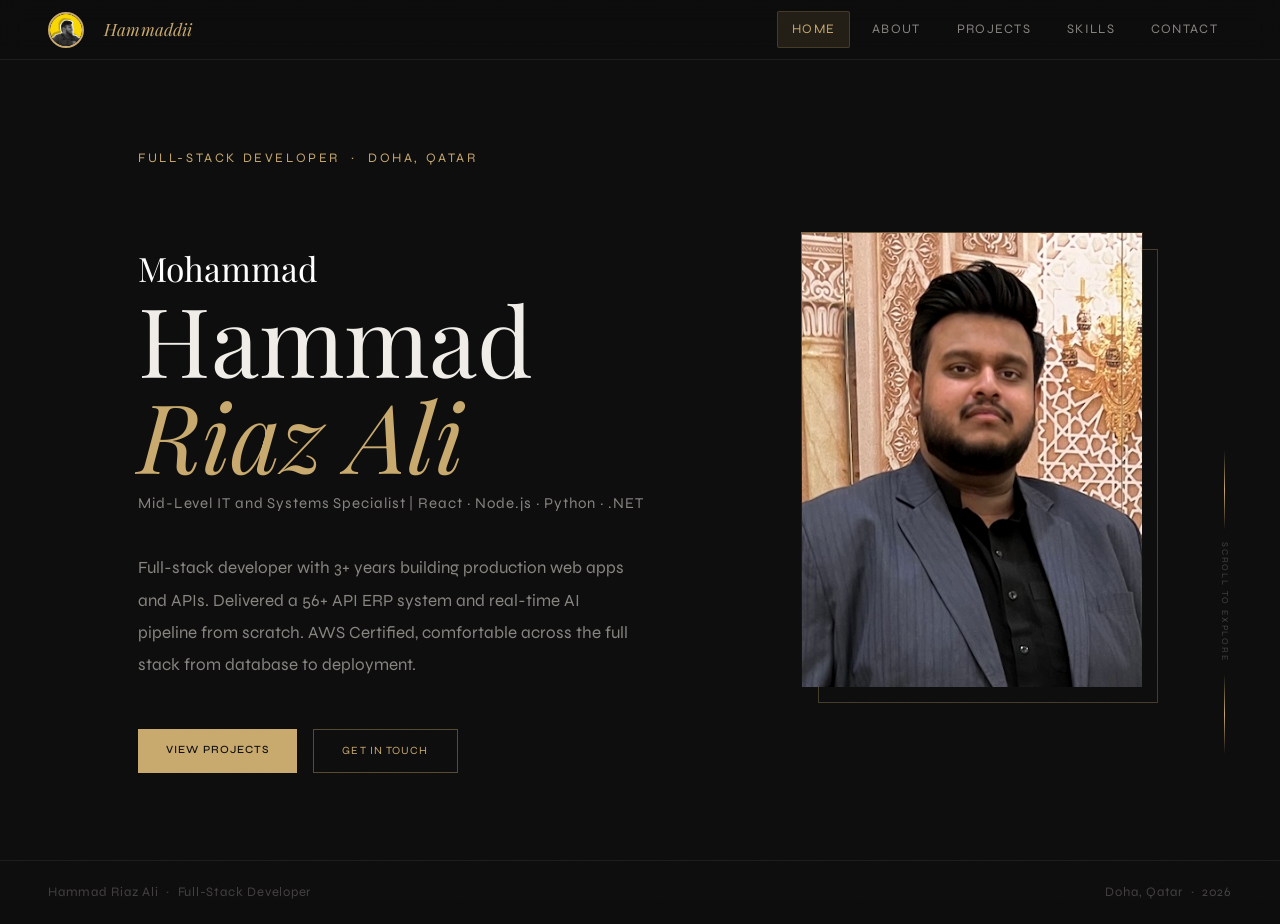
<file: index.html>
<!DOCTYPE html>
<html lang="en">
<head>
<meta charset="UTF-8">
<meta name="viewport" content="width=device-width, initial-scale=1.0">
<title>Hammad Riaz Ali</title>
<link rel="stylesheet" href="style.css">
</head>
<body>

<nav>
  <div class="nav-brand"><img src="profile.png" class="nav-avatar" alt="Hammad"><a href="index.html" class="nav-name"><span>Hammaddii</span></a></div>
  <div class="nav-links">
    <a href="index.html" class="active">Home</a>
    <a href="about.html">About</a>
    <a href="projects.html">Projects</a>
    <a href="skills.html">Skills</a>
    <a href="contact.html">Contact</a>
  </div>
</nav>

<div class="page active" id="home">
  <div class="hero-wrap hero-wrap--split">
    <div class="hero-content">
      <p class="hero-eyebrow">Full-Stack Developer &nbsp;·&nbsp; Doha, Qatar</p>
      <h1 class="hero-name"><em class="yay" style="font-size: 0.35em; color: white; font-style: normal;">Mohammad</em><br>Hammad<br><em>Riaz Ali</em></h1>
      <p class="hero-role">Mid-Level IT and Systems Specialist&nbsp;|&nbsp;React · Node.js · Python · .NET</p>
      <p class="hero-summary">Full-stack developer with 3+ years building production web apps and APIs. Delivered a 56+ API ERP system and real-time AI pipeline from scratch. AWS Certified, comfortable across the full stack from database to deployment.</p>
      <div class="hero-cta">
        <a href="projects.html" class="btn btn-solid">View Projects</a>
        <a href="contact.html" class="btn btn-outline">Get in Touch</a>
      </div>
    </div>
    <div class="hero-photo-wrap">
      <img src="hero.jpg" alt="Hammad Riaz Ali" class="hero-photo">
    </div>
  </div>

  <div class="hero-line">
    <div class="hero-line-bar"></div>
    <div class="hero-line-text">Scroll to explore</div>
    <div class="hero-line-bar"></div>
  </div>

  <footer class="page-footer">
    <span class="footer-text">Hammad Riaz Ali &nbsp;·&nbsp; Full-Stack Developer</span>
    <span class="footer-text">Doha, Qatar &nbsp;·&nbsp; 2026</span>
  </footer>
</div>

</body>
</html>
</file>
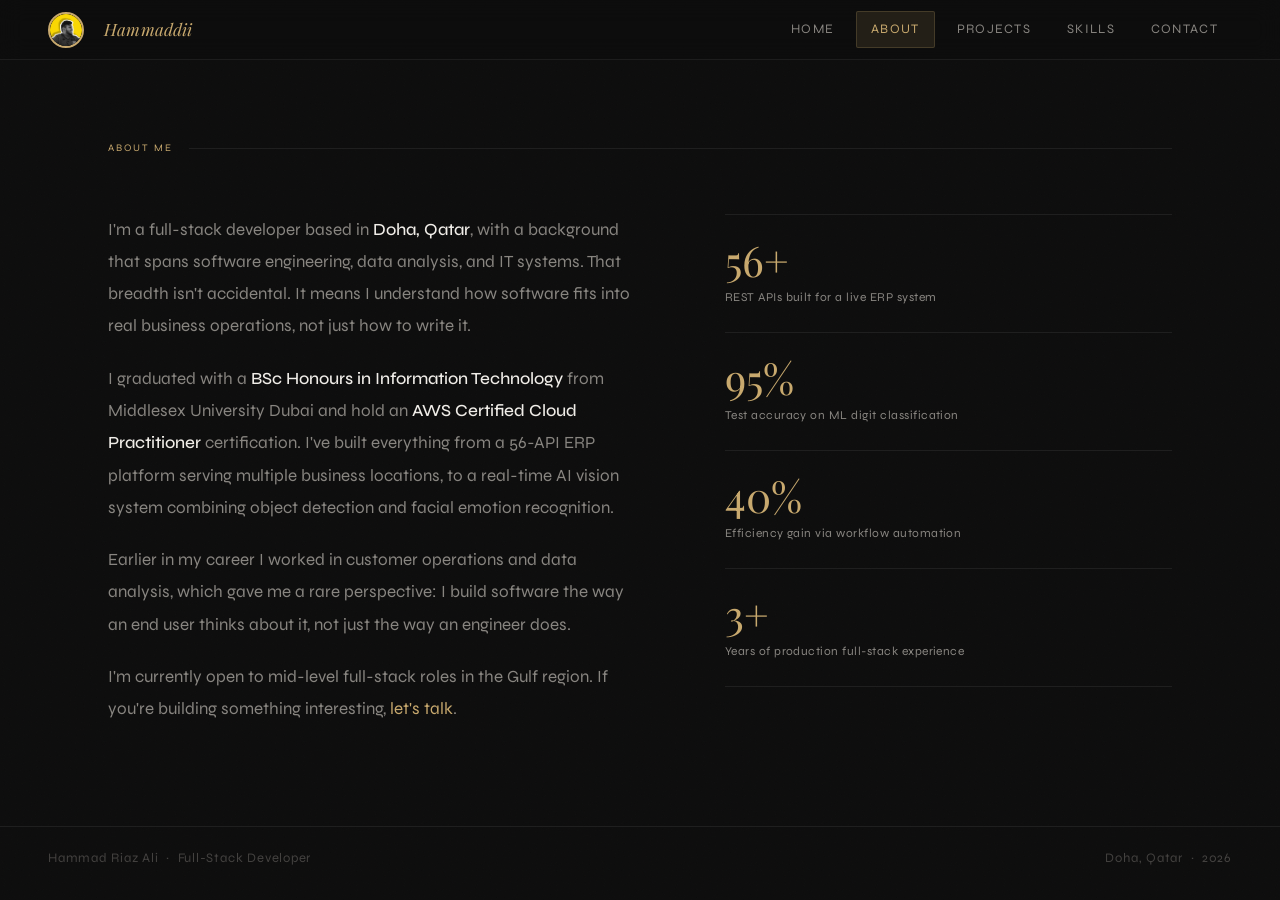
<file: about.html>
<!DOCTYPE html>
<html lang="en">
<head>
<meta charset="UTF-8">
<meta name="viewport" content="width=device-width, initial-scale=1.0">
<title>About | Hammad Riaz Ali</title>
<link rel="stylesheet" href="style.css">
</head>
<body>

<nav>
 <div class="nav-brand"><img src="profile.png" class="nav-avatar" alt="Hammad"><a href="index.html" class="nav-name"><span>Hammaddii</span></a></div>
  <div class="nav-links">
    <a href="index.html">Home</a>
    <a href="about.html" class="active">About</a>
    <a href="projects.html">Projects</a>
    <a href="skills.html">Skills</a>
    <a href="contact.html">Contact</a>
  </div>
</nav>

<div class="page active">
  <div class="container">
    <p class="section-label">About me</p>
    <div class="about-grid">
      <div class="about-text">
        <p>I'm a full-stack developer based in <strong>Doha, Qatar</strong>, with a background that spans software engineering, data analysis, and IT systems. That breadth isn't accidental. It means I understand how software fits into real business operations, not just how to write it.</p>
        <p>I graduated with a <strong>BSc Honours in Information Technology</strong> from Middlesex University Dubai and hold an <strong>AWS Certified Cloud Practitioner</strong> certification. I've built everything from a 56-API ERP platform serving multiple business locations, to a real-time AI vision system combining object detection and facial emotion recognition.</p>
        <p>Earlier in my career I worked in customer operations and data analysis, which gave me a rare perspective: I build software the way an end user thinks about it, not just the way an engineer does.</p>
        <p>I'm currently open to mid-level full-stack roles in the Gulf region. If you're building something interesting, <a href="contact.html">let's talk</a>.</p>
      </div>
      <div class="about-aside">
        <div class="stat-row">
          <div class="stat-num">56+</div>
          <div class="stat-desc">REST APIs built for a live ERP system</div>
        </div>
        <div class="stat-row">
          <div class="stat-num">95%</div>
          <div class="stat-desc">Test accuracy on ML digit classification</div>
        </div>
        <div class="stat-row">
          <div class="stat-num">40%</div>
          <div class="stat-desc">Efficiency gain via workflow automation</div>
        </div>
        <div class="stat-row">
          <div class="stat-num">3+</div>
          <div class="stat-desc">Years of production full-stack experience</div>
        </div>
      </div>
    </div>
  </div>

  <footer class="page-footer">
    <span class="footer-text">Hammad Riaz Ali &nbsp;·&nbsp; Full-Stack Developer</span>
    <span class="footer-text">Doha, Qatar &nbsp;·&nbsp; 2026</span>
  </footer>
</div>

</body>
</html>
</file>
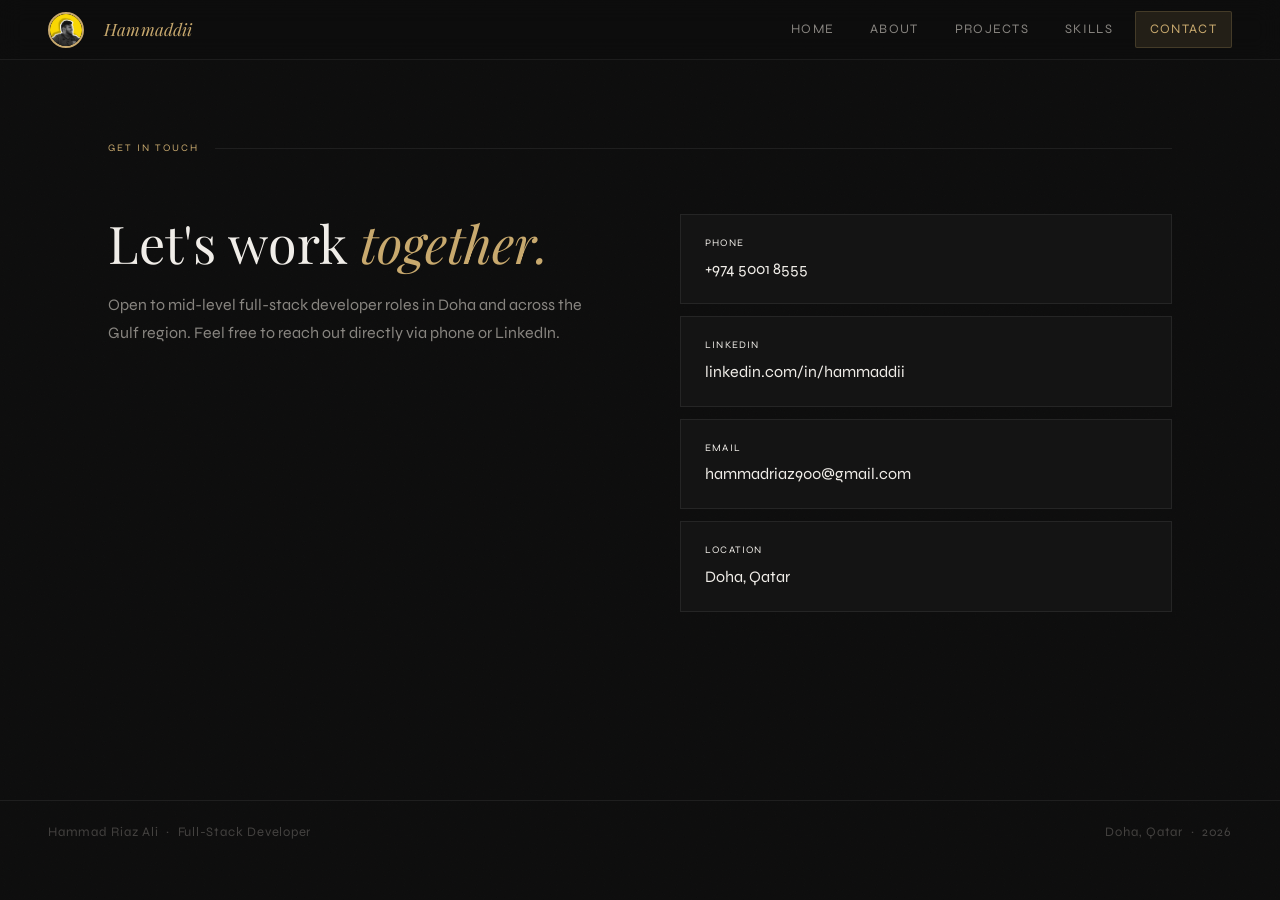
<file: contact.html>
<!DOCTYPE html>
<html lang="en">
<head>
<meta charset="UTF-8">
<meta name="viewport" content="width=device-width, initial-scale=1.0">
<title>Contact | Hammad Riaz Ali</title>
<link rel="stylesheet" href="style.css">
<style>
  .container { min-height: calc(100vh - 160px); }
</style>
</head>
<body>

<nav>
  <div class="nav-brand"><img src="profile.png" class="nav-avatar" alt="Hammad"><a href="index.html" class="nav-name"><span>Hammaddii</span></a></div>
  <div class="nav-links">
    <a href="index.html">Home</a>
    <a href="about.html">About</a>
    <a href="projects.html">Projects</a>
    <a href="skills.html">Skills</a>
    <a href="contact.html" class="active">Contact</a>
  </div>
</nav>

<div class="page active">
  <div class="container">
    <p class="section-label">Get in touch</p>
    <div class="contact-grid">
      <div>
        <h2 class="contact-heading">Let's work <em>together.</em></h2>
        <p class="contact-sub">Open to mid-level full-stack developer roles in Doha and across the Gulf region. Feel free to reach out directly via phone or LinkedIn.</p>
      </div>
      <div class="contact-links">
        <a href="tel:+97450018555" class="contact-link">
          <div class="contact-link-label" style="color: var(--ink);">Phone</div>
          <div class="contact-link-val">+974 5001 8555</div>
        </a>
        <a href="https://www.linkedin.com/in/hammaddii/?locale=en_US" target="_blank" class="contact-link">
          <div class="contact-link-label" style="color: var(--ink);">LinkedIn</div>
          <div class="contact-link-val">linkedin.com/in/hammaddii</div>
        </a>
        <a href="mailto:hammadriaz900@gmail.com" class="contact-link">
          <div class="contact-link-label" style="color: var(--ink);">Email</div>
          <div class="contact-link-val">hammadriaz900@gmail.com</div>
        </a>
         <a class="contact-link" style="cursor:default;">
          <div class="contact-link-label" style="color: var(--ink);">Location</div>
          <div class="contact-link-val">Doha, Qatar</div>
        </a>
      </div>
    </div>
  </div>

  <footer class="page-footer">
    <span class="footer-text">Hammad Riaz Ali &nbsp;·&nbsp; Full-Stack Developer</span>
    <span class="footer-text">Doha, Qatar &nbsp;·&nbsp; 2026</span>
  </footer>
</div>

</body>
</html>
</file>
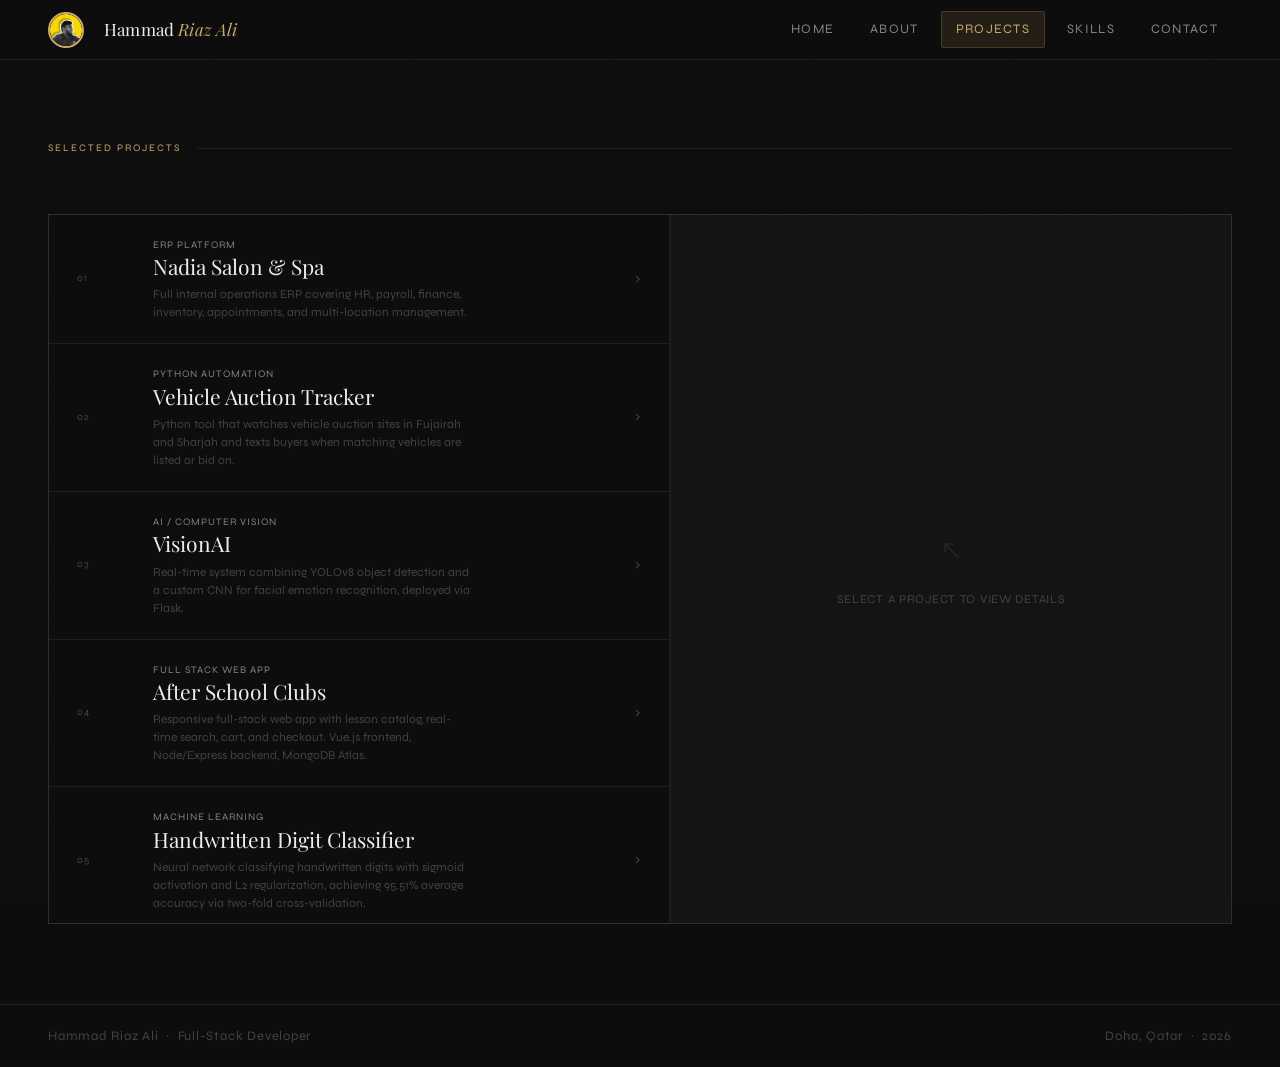
<file: projects.html>
<!DOCTYPE html>
<html lang="en">
<head>
<meta charset="UTF-8">
<meta name="viewport" content="width=device-width, initial-scale=1.0">
<title>Projects | Hammad Riaz Ali</title>
<link rel="stylesheet" href="style.css">
<style>
  .projects-layout {
    display: grid;
    grid-template-columns: 1fr 560px;
    grid-template-rows: minmax(0, 1fr);
    gap: 2px;
    background: var(--border);
    border: 1px solid var(--border);
    /* fixed-height window: each column scrolls on its own */
    height: clamp(480px, calc(100vh - 190px), 760px);
    overflow: hidden;
    align-items: stretch;
  }

  .projects-list {
    background: var(--bg);
    min-height: 0;
    overflow-y: auto;
    overscroll-behavior: contain;
    scrollbar-width: thin;
    scrollbar-color: var(--border) transparent;
  }
  .projects-list::-webkit-scrollbar, .detail-panel::-webkit-scrollbar { width: 8px; }
  .projects-list::-webkit-scrollbar-thumb, .detail-panel::-webkit-scrollbar-thumb { background: var(--border); border-radius: 4px; }
  .project-row:focus-visible { outline: 1px solid var(--accent); outline-offset: -1px; }

  .project-row {
    display: grid;
    grid-template-columns: 56px 1fr auto;
    align-items: center;
    gap: 20px;
    padding: 22px 28px;
    border-bottom: 1px solid var(--border);
    cursor: pointer;
    transition: background 0.2s;
    position: relative;
  }
  .project-row:last-child { border-bottom: none; }
  .project-row:hover { background: var(--bg2); }
  .project-row.active {
    background: var(--accent-dim);
    border-left: 2px solid var(--accent);
    padding-left: 26px;
  }
  .project-row-num {
    font-size: 10px;
    letter-spacing: 0.12em;
    color: var(--ink-faint);
  }
  .project-row-info { min-width: 0; }
  .project-row-name {
    font-family: var(--serif);
    font-size: 21px;
    color: var(--ink);
    margin-bottom: 4px;
    line-height: 1.2;
  }
  .project-row-tag {
    font-size: 10px;
    letter-spacing: 0.1em;
    text-transform: uppercase;
    color: var(--ink-muted);
  }
  .project-row-short {
    font-size: 12px;
    color: var(--ink-faint);
    max-width: 320px;
    line-height: 1.5;
    margin-top: 6px;
  }
  .project-row-arrow {
    font-size: 14px;
    color: var(--ink-faint);
    transition: all 0.2s;
    flex-shrink: 0;
  }
  .project-row.active .project-row-arrow { color: var(--accent); transform: rotate(90deg); }

  /* DETAIL PANEL */
  .detail-panel {
    background: var(--bg2);
    min-height: 0;
    overflow-y: auto;
    overscroll-behavior: contain;
    scrollbar-width: thin;
    scrollbar-color: var(--border) transparent;
    display: flex;
    flex-direction: column;
  }
  .detail-empty {
    display: flex;
    flex-direction: column;
    align-items: center;
    justify-content: center;
    height: 100%;
    min-height: 320px;
    color: var(--ink-faint);
    gap: 12px;
    padding: 40px;
    text-align: center;
  }
  .detail-empty-icon { font-size: 28px; opacity: 0.3; }
  .detail-empty-text { font-size: 12px; letter-spacing: 0.06em; text-transform: uppercase; }

  .detail-content { display: none; padding: 32px 28px; flex-direction: column; gap: 0; }
  .detail-content.visible { display: flex; }

  .detail-close {
    display: flex; justify-content: flex-end; margin-bottom: 20px;
  }
  .close-btn {
    font-size: 10px; letter-spacing: 0.1em; text-transform: uppercase;
    color: var(--ink-faint); cursor: pointer; background: none; border: none;
    padding: 4px 8px; transition: color 0.2s;
  }
  .close-btn:hover { color: var(--accent); }

  .detail-cat {
    font-size: 10px; letter-spacing: 0.18em; text-transform: uppercase;
    color: var(--accent); margin-bottom: 10px;
  }
  .detail-name {
    font-family: var(--serif); font-size: 32px;
    color: var(--ink); line-height: 1.15; margin-bottom: 20px;
  }
  .detail-divider {
    height: 1px; background: var(--border); margin-bottom: 20px;
  }
  .detail-section { margin-bottom: 20px; }
  .detail-section-label {
    font-size: 10px; letter-spacing: 0.12em; text-transform: uppercase;
    color: var(--ink-faint); margin-bottom: 8px;
  }
  .detail-section-text {
    font-size: 15px; color: var(--ink-muted); line-height: 1.8;
  }
  .detail-section-text p { margin-bottom: 8px; }
  .detail-section-text p:last-child { margin-bottom: 0; }

  .detail-tags { display: flex; flex-wrap: wrap; gap: 6px; }
  .detail-tag {
    font-size: 10px; letter-spacing: 0.06em; text-transform: uppercase;
    padding: 3px 9px;
    border: 1px solid var(--border);
    color: var(--ink-muted);
    background: var(--bg3);
  }

  .detail-stat-row {
    display: grid; grid-template-columns: 1fr 1fr; gap: 12px; margin-bottom: 20px;
  }
  .detail-stat {
    padding: 14px 16px;
    background: var(--bg);
    border: 1px solid var(--border);
  }
  .detail-stat-val {
    font-family: var(--serif); font-size: 24px; color: var(--accent);
    line-height: 1; margin-bottom: 4px;
  }
  .detail-stat-label { font-size: 10px; color: var(--ink-faint); letter-spacing: 0.04em; }

  @media (max-width: 760px) {
    .projects-layout { grid-template-columns: 1fr; grid-template-rows: auto; height: auto; overflow: visible; }
    .projects-list { overflow: visible; }
    .detail-panel { position: fixed; bottom: 0; left: 0; right: 0; top: auto;
      max-height: 75vh; z-index: 200; border-top: 1px solid var(--border); }
    .detail-panel:not(:has(.detail-content.visible)) { display: none; }
  }
</style>
</head>
<body>

<nav>
  <div class="nav-brand"><img src="profile.png" class="nav-avatar" alt="Hammad"><a href="index.html" class="nav-name">Hammad <span>Riaz Ali</span></a></div>
  <div class="nav-links">
    <a href="index.html">Home</a>
    <a href="about.html">About</a>
    <a href="projects.html" class="active">Projects</a>
    <a href="skills.html">Skills</a>
    <a href="contact.html">Contact</a>
  </div>
</nav>

<div class="page active">
  <div class="container-wide">
    <p class="section-label">Selected projects</p>

    <div class="projects-layout">

      <!-- LIST -->
      <div class="projects-list">

        <div class="project-row" data-id="nadia" role="button" tabindex="0">
          <span class="project-row-num">01</span>
          <div class="project-row-info">
            <div class="project-row-tag">ERP Platform</div>
            <div class="project-row-name">Nadia Salon & Spa</div>
            <div class="project-row-short">Full internal operations ERP covering HR, payroll, finance, inventory, appointments, and multi-location management.</div>
          </div>
          <span class="project-row-arrow">›</span>
        </div>

        <div class="project-row" data-id="auction" role="button" tabindex="0">
          <span class="project-row-num">02</span>
          <div class="project-row-info">
            <div class="project-row-tag">Python Automation</div>
            <div class="project-row-name">Vehicle Auction Tracker</div>
            <div class="project-row-short">Python tool that watches vehicle auction sites in Fujairah and Sharjah and texts buyers when matching vehicles are listed or bid on.</div>
          </div>
          <span class="project-row-arrow">›</span>
        </div>

        <div class="project-row" data-id="visionai" role="button" tabindex="0">
          <span class="project-row-num">03</span>
          <div class="project-row-info">
            <div class="project-row-tag">AI / Computer Vision</div>
            <div class="project-row-name">VisionAI</div>
            <div class="project-row-short">Real-time system combining YOLOv8 object detection and a custom CNN for facial emotion recognition, deployed via Flask.</div>
          </div>
          <span class="project-row-arrow">›</span>
        </div>

        <div class="project-row" data-id="clubs" role="button" tabindex="0">
          <span class="project-row-num">04</span>
          <div class="project-row-info">
            <div class="project-row-tag">Full Stack Web App</div>
            <div class="project-row-name">After School Clubs</div>
            <div class="project-row-short">Responsive full-stack web app with lesson catalog, real-time search, cart, and checkout. Vue.js frontend, Node/Express backend, MongoDB Atlas.</div>
          </div>
          <span class="project-row-arrow">›</span>
        </div>

        <div class="project-row" data-id="ml" role="button" tabindex="0">
          <span class="project-row-num">05</span>
          <div class="project-row-info">
            <div class="project-row-tag">Machine Learning</div>
            <div class="project-row-name">Handwritten Digit Classifier</div>
            <div class="project-row-short">Neural network classifying handwritten digits with sigmoid activation and L2 regularization, achieving 95.51% average accuracy via two-fold cross-validation.</div>
          </div>
          <span class="project-row-arrow">›</span>
        </div>

        <div class="project-row" data-id="security" role="button" tabindex="0">
          <span class="project-row-num">06</span>
          <div class="project-row-info">
            <div class="project-row-tag">Network Security</div>
            <div class="project-row-name">Risk Analysis & Mitigation</div>
            <div class="project-row-short">Telecom case study risk assessment covering vulnerability identification, secure network architecture design, and a full security maintenance framework.</div>
          </div>
          <span class="project-row-arrow">›</span>
        </div>

        <div class="project-row" data-id="cars" role="button" tabindex="0">
          <span class="project-row-num">07</span>
          <div class="project-row-info">
            <div class="project-row-tag">Desktop Web App</div>
            <div class="project-row-name">Car Sales Manager</div>
            <div class="project-row-short">Python and Flask application for listing, selling and scrapping cars, with user accounts, Firebase image storage and a packaged executable.</div>
          </div>
          <span class="project-row-arrow">›</span>
        </div>

        <div class="project-row" data-id="starlinkdb" role="button" tabindex="0">
          <span class="project-row-num">08</span>
          <div class="project-row-info">
            <div class="project-row-tag">Database Design</div>
            <div class="project-row-name">Starlink Sales Database</div>
            <div class="project-row-short">Relational database for an electronics distributor covering customers, products, suppliers, organizations and sales, with SQL reports.</div>
          </div>
          <span class="project-row-arrow">›</span>
        </div>

        <div class="project-row" data-id="expense" role="button" tabindex="0">
          <span class="project-row-num">09</span>
          <div class="project-row-info">
            <div class="project-row-tag">Software Design</div>
            <div class="project-row-name">Expense Tracker</div>
            <div class="project-row-short">C# expense tracking application designed with UML, with secure registration, password validation and monthly expense pages.</div>
          </div>
          <span class="project-row-arrow">›</span>
        </div>

        <div class="project-row" data-id="gym" role="button" tabindex="0">
          <span class="project-row-num">10</span>
          <div class="project-row-info">
            <div class="project-row-tag">Web Development</div>
            <div class="project-row-name">No Way Gym</div>
            <div class="project-row-short">Responsive eight-page home gym website with a video landing page, Firebase login, contact form and shop.</div>
          </div>
          <span class="project-row-arrow">›</span>
        </div>

        <div class="project-row" data-id="visor" role="button" tabindex="0">
          <span class="project-row-num">11</span>
          <div class="project-row-info">
            <div class="project-row-tag">Systems Analysis</div>
            <div class="project-row-name">Visor Insurance Analysis</div>
            <div class="project-row-short">Systems analysis for an insurance company: fact-finding methods, ethics, SWOT, stakeholder mapping and user requirements.</div>
          </div>
          <span class="project-row-arrow">›</span>
        </div>

      </div>

      <!-- DETAIL PANEL -->
      <div class="detail-panel" id="detailPanel">

        <div class="detail-empty" id="detailEmpty">
          <div class="detail-empty-icon">↖</div>
          <div class="detail-empty-text">Select a project to view details</div>
        </div>

        <!-- NADIA -->
        <div class="detail-content" id="detail-nadia">
          <div class="detail-close"><button class="close-btn" onclick="closeDetail()">✕ Close</button></div>
          <div class="detail-cat">ERP Platform</div>
          <div class="detail-name">Nadia Salon & Spa</div>
          <div class="detail-divider"></div>

          <div class="detail-stat-row">
            <div class="detail-stat">
              <div class="detail-stat-val">70+</div>
              <div class="detail-stat-label">REST APIs built</div>
            </div>
            <div class="detail-stat">
              <div class="detail-stat-val">6</div>
              <div class="detail-stat-label">User account types</div>
            </div>
          </div>

          <div class="detail-section">
            <div class="detail-section-label">Overview</div>
            <div class="detail-section-text">
              <p>A comprehensive internal operations ERP built for Nadia Salon & Spa, covering every aspect of running a multi-location salon business. Company-side only, designed for staff, management, and executives, not clients.</p>
            </div>
          </div>

          <div class="detail-section">
            <div class="detail-section-label">Core Modules</div>
            <div class="detail-section-text">
              <p><strong style="color:var(--ink)">HR & Workforce</strong> | Employee logins, clock-ins/outs, shift scheduling, leave and holiday management, payroll processing, salary calculations, commission tracking, and KPI-based performance reviews.</p>
              <p><strong style="color:var(--ink)">Appointments & Scheduling</strong> | Book appointments, assign employees, manage treatment room and resource bookings, with conflict prevention to avoid double-booking staff.</p>
              <p><strong style="color:var(--ink)">CRM</strong> | Full client profiles, booking history, loyalty programs, and automated client reminders and notifications.</p>
              <p><strong style="color:var(--ink)">Finance & POS</strong> | Point of sale, income and expense tracking, profit/loss reporting, audit-ready financial logs, refund and cancellation handling, and supplier/purchase order management.</p>
              <p><strong style="color:var(--ink)">Services & Inventory</strong> | Create and manage all salon services (hair, massage, spa treatments, etc.), track product inventory, and trigger restocking.</p>
              <p><strong style="color:var(--ink)">Reporting</strong> | Exportable reports (PDF/Excel) for productivity, finance, and employee availability across day, week, month, quarter, and year. Live KPI dashboard for management.</p>
              <p><strong style="color:var(--ink)">Admin</strong> | Role-based access control across 6 user types (Employee, HR, Management, Accounts, CEO, etc.), account creation, approval of requests, and deactivation of terminated accounts.</p>
            </div>
          </div>

          <div class="detail-section">
            <div class="detail-section-label">Tech Stack</div>
            <div class="detail-tags">
              <span class="detail-tag">Flutter</span>
              <span class="detail-tag">Dart</span>
              <span class="detail-tag">Python</span>
              <span class="detail-tag">Django</span>
              <span class="detail-tag">Flask</span>
              <span class="detail-tag">PostgreSQL</span>
              <span class="detail-tag">Docker</span>
              <span class="detail-tag">Nginx</span>
              <span class="detail-tag">Firebase Auth</span>
            </div>
          </div>
        </div>

        <!-- VEHICLE AUCTION TRACKER -->
        <div class="detail-content" id="detail-auction">
          <div class="detail-close"><button class="close-btn" onclick="closeDetail()">✕ Close</button></div>
          <div class="detail-cat">Python Automation | Ammar Bin Ashfaq General Trading</div>
          <div class="detail-name">Vehicle Auction Tracker</div>
          <div class="detail-divider"></div>

          <div class="detail-stat-row">
            <div class="detail-stat">
              <div class="detail-stat-val">4-6</div>
              <div class="detail-stat-label">Auction sites monitored</div>
            </div>
            <div class="detail-stat">
              <div class="detail-stat-val">2</div>
              <div class="detail-stat-label">Emirates covered</div>
            </div>
          </div>

          <div class="detail-section">
            <div class="detail-section-label">Overview</div>
            <div class="detail-section-text">
              <p>An automation tool built at Ammar Bin Ashfaq General Trading, where the team buys, repairs and resells fleet vehicles: taxis, delivery cars, vans, pickup trucks and fleet motorcycles. Staff used to check each auction site by hand for new listings. The tracker does the checking and texts them instead.</p>
            </div>
          </div>

          <div class="detail-section">
            <div class="detail-section-label">What It Does</div>
            <div class="detail-section-text">
              <p><strong style="color:var(--ink)">Multi-Site Monitoring</strong> | Checks four to six vehicle auction sites in Fujairah and Sharjah, pulling listings through a mix of website monitoring and site data feeds, and picks out vehicles that match the defined models and price ranges.</p>
              <p><strong style="color:var(--ink)">Listing Alerts</strong> | When a matching vehicle is added, buyers get an SMS with its make, model year and starting bid.</p>
              <p><strong style="color:var(--ink)">Auction Type</strong> | Each alert says whether the auction is online only, in person only or both, so the buyer knows how to take part.</p>
              <p><strong style="color:var(--ink)">Bid Updates</strong> | Follows the auctions buyers care about and sends updates when a bid is placed, or when none has been.</p>
            </div>
          </div>

          <div class="detail-section">
            <div class="detail-section-label">How It Runs</div>
            <div class="detail-section-text">
              <p><strong style="color:var(--ink)">Deployment</strong> | Python-based, running continuously on a company machine.</p>
              <p><strong style="color:var(--ink)">SMS Integration</strong> | Plugs into the company's existing bulk SMS software, which sends one message to many numbers under a single sender name, like a telecom notification. Buyers receive alerts through a channel the company already uses.</p>
              <p><strong style="color:var(--ink)">Business Impact</strong> | Replaced manual checking of every auction site, so buyers hear about suitable vehicles as soon as they are listed.</p>
            </div>
          </div>

          <div class="detail-section">
            <div class="detail-section-label">Tech Stack</div>
            <div class="detail-tags">
              <span class="detail-tag">Python</span>
              <span class="detail-tag">Automation</span>
              <span class="detail-tag">Web Monitoring</span>
              <span class="detail-tag">Data Feeds</span>
              <span class="detail-tag">SMS Integration</span>
              <span class="detail-tag">Bulk SMS Gateway</span>
              <span class="detail-tag">Notifications</span>
            </div>
          </div>
        </div>

        <!-- VISIONAI -->
        <div class="detail-content" id="detail-visionai">
          <div class="detail-close"><button class="close-btn" onclick="closeDetail()">✕ Close</button></div>
          <div class="detail-cat">AI / Computer Vision | Final Year Project</div>
          <div class="detail-name">VisionAI</div>
          <div class="detail-divider"></div>

          <div class="detail-stat-row">
            <div class="detail-stat">
              <div class="detail-stat-val">65%</div>
              <div class="detail-stat-label">Validation accuracy</div>
            </div>
            <div class="detail-stat">
              <div class="detail-stat-val">7</div>
              <div class="detail-stat-label">Emotion classes</div>
            </div>
          </div>

          <div class="detail-section">
            <div class="detail-section-label">Overview</div>
            <div class="detail-section-text">
              <p>An AI-powered real-time recognition system built as a BSc final year project at Middlesex University Dubai. Initially designed for security applications in public transport settings, VisionAI combines object detection with facial emotion recognition in a single live video pipeline.</p>
              <p>User testing with 20 participants showed real-world performance exceeding the validation metrics: 55% rated it "Very Good" and 75% said it exceeded their expectations.</p>
            </div>
          </div>

          <div class="detail-section">
            <div class="detail-section-label">How It Works</div>
            <div class="detail-section-text">
              <p><strong style="color:var(--ink)">Object Detection</strong> | YOLOv8l (large model) runs on each video frame, detecting and labelling all objects with bounding boxes and confidence scores.</p>
              <p><strong style="color:var(--ink)">Emotion Recognition</strong> | When a person is detected, Haar Cascade classifiers isolate the face region. The face is normalized and passed into a custom CNN trained on FER2013, classifying one of 7 emotions: angry, disgusted, fearful, happy, neutral, sad, or surprised.</p>
              <p><strong style="color:var(--ink)">Deployment</strong> | A Flask web app streams the annotated live feed via multipart HTTP, with no page refresh required. The app auto-opens in the browser on launch.</p>
            </div>
          </div>

          <div class="detail-section">
            <div class="detail-section-label">Model Architecture</div>
            <div class="detail-section-text">
              <p>Custom CNN with 4 convolutional blocks (32 → 64 → 128 → 256 filters), batch normalization, max pooling, and dropout after each block. Trained for 50 epochs on 48×48 grayscale images with Adam optimizer and categorical cross-entropy loss. Approximately 2.36M trainable parameters.</p>
            </div>
          </div>

          <div class="detail-section">
            <div class="detail-section-label">Tech Stack</div>
            <div class="detail-tags">
              <span class="detail-tag">Python</span>
              <span class="detail-tag">YOLOv8</span>
              <span class="detail-tag">TensorFlow</span>
              <span class="detail-tag">Keras</span>
              <span class="detail-tag">OpenCV</span>
              <span class="detail-tag">Flask</span>
              <span class="detail-tag">Haar Cascades</span>
              <span class="detail-tag">FER2013</span>
              <span class="detail-tag">COCO</span>
            </div>
          </div>
        </div>

        <!-- CLUBS -->
        <div class="detail-content" id="detail-clubs">
          <div class="detail-close"><button class="close-btn" onclick="closeDetail()">✕ Close</button></div>
          <div class="detail-cat">Full Stack Web Application</div>
          <div class="detail-name">After School Clubs</div>
          <div class="detail-divider"></div>

          <div class="detail-section">
            <div class="detail-section-label">Overview</div>
            <div class="detail-section-text">
              <p>A responsive full-stack web application built for the CST3144 Full Stack Development module at Middlesex University Dubai. The app allows users to browse, search, and book after-school lesson slots across various subjects.</p>
            </div>
          </div>

          <div class="detail-section">
            <div class="detail-section-label">Features</div>
            <div class="detail-section-text">
              <p><strong style="color:var(--ink)">Lesson Catalog</strong> | Displays 10+ lessons each with subject, location, price, availability, and icon. Sortable by subject, location, price, or spaces in ascending/descending order.</p>
              <p><strong style="color:var(--ink)">Search</strong> | Real-time search-as-you-type across all lesson attributes, handled by an Express.js GET route querying MongoDB Atlas and returned to the Vue.js frontend via Fetch.</p>
              <p><strong style="color:var(--ink)">Cart & Checkout</strong> | Add to cart with live space tracking; remove items and restore availability. Checkout validates name (letters only) and phone (numbers only) before submitting the order.</p>
              <p><strong style="color:var(--ink)">Backend</strong> | Logger middleware for all requests, static file middleware for lesson images, and three REST API routes: GET /lessons, POST /orders, PUT /lessons/:id for space updates.</p>
            </div>
          </div>

          <div class="detail-section">
            <div class="detail-section-label">Tech Stack</div>
            <div class="detail-tags">
              <span class="detail-tag">Vue.js</span>
              <span class="detail-tag">Node.js</span>
              <span class="detail-tag">Express.js</span>
              <span class="detail-tag">MongoDB Atlas</span>
              <span class="detail-tag">AWS / Render</span>
              <span class="detail-tag">GitHub Pages</span>
            </div>
          </div>
        </div>

        <!-- ML -->
        <div class="detail-content" id="detail-ml">
          <div class="detail-close"><button class="close-btn" onclick="closeDetail()">✕ Close</button></div>
          <div class="detail-cat">Machine Learning | CST3170</div>
          <div class="detail-name">Handwritten Digit Classifier</div>
          <div class="detail-divider"></div>

          <div class="detail-stat-row">
            <div class="detail-stat">
              <div class="detail-stat-val">95.51%</div>
              <div class="detail-stat-label">Average test accuracy</div>
            </div>
            <div class="detail-stat">
              <div class="detail-stat-val">550</div>
              <div class="detail-stat-label">Training cycles</div>
            </div>
          </div>

          <div class="detail-section">
            <div class="detail-section-label">Overview</div>
            <div class="detail-section-text">
              <p>A neural network built to classify handwritten digits using the UCI Optical Recognition of Handwritten Digits dataset. The focus was on selecting the right architecture, tuning hyperparameters, and validating generalization through two-fold cross-validation.</p>
            </div>
          </div>

          <div class="detail-section">
            <div class="detail-section-label">Approach</div>
            <div class="detail-section-text">
              <p><strong style="color:var(--ink)">Algorithm Selection</strong> | Started with sigmoid activation, switched to a linear classifier which overfit badly, then returned to sigmoid with focused hyperparameter tuning to achieve stable results.</p>
              <p><strong style="color:var(--ink)">Architecture</strong> | Hidden layer with 64 neurons, sigmoid activation, L2 regularization (rate 0.00005), and learning rate decay from 0.01 down to 0.0095 over 550 training cycles.</p>
              <p><strong style="color:var(--ink)">Validation</strong> | Two-fold cross-validation: trained on Dataset1, tested on Dataset2 (95.05%), then swapped (95.98%), averaging 95.51%. Confusion matrices confirmed minimal misclassifications, mainly on digits 1, 4, and 9.</p>
            </div>
          </div>

          <div class="detail-section">
            <div class="detail-section-label">Tech Stack</div>
            <div class="detail-tags">
              <span class="detail-tag">Python</span>
              <span class="detail-tag">NumPy</span>
              <span class="detail-tag">TensorFlow</span>
              <span class="detail-tag">scikit-learn</span>
              <span class="detail-tag">UCI Dataset</span>
            </div>
          </div>
        </div>

        <!-- SECURITY -->
        <div class="detail-content" id="detail-security">
          <div class="detail-close"><button class="close-btn" onclick="closeDetail()">✕ Close</button></div>
          <div class="detail-cat">Network Security & Cryptography</div>
          <div class="detail-name">Risk Analysis & Mitigation</div>
          <div class="detail-divider"></div>

          <div class="detail-section">
            <div class="detail-section-label">Overview</div>
            <div class="detail-section-text">
              <p>A comprehensive security case study for a telecom company, covering vulnerability identification, secure network architecture design, and an ongoing security maintenance framework.</p>
            </div>
          </div>

          <div class="detail-section">
            <div class="detail-section-label">What Was Covered</div>
            <div class="detail-section-text">
              <p><strong style="color:var(--ink)">Risk Assessment</strong> | Identified key vulnerabilities including SQL injection, XSS, and CSRF. Recommended mitigations using WAFs, parameterized queries, and Content Security Policy enforcement.</p>
              <p><strong style="color:var(--ink)">Secure Architecture</strong> | Designed a network with Site-to-Site and Remote Access VPNs, firewalls, and a DMZ. Implemented data protection via encryption, SFTP/SSL, and offsite backups.</p>
              <p><strong style="color:var(--ink)">Security Framework</strong> | Built a maintenance plan covering vulnerability scanning, patch management, intrusion detection and prevention systems, and employee security training.</p>
            </div>
          </div>

          <div class="detail-section">
            <div class="detail-section-label">Technologies & Methods</div>
            <div class="detail-tags">
              <span class="detail-tag">VPN</span>
              <span class="detail-tag">Firewalls</span>
              <span class="detail-tag">DMZ</span>
              <span class="detail-tag">SFTP / SSL</span>
              <span class="detail-tag">SQL Injection Testing</span>
              <span class="detail-tag">WAF</span>
              <span class="detail-tag">DLP Tools</span>
              <span class="detail-tag">IDS / IPS</span>
            </div>
          </div>
        </div>

        <!-- CAR SALES MANAGER -->
        <div class="detail-content" id="detail-cars">
          <div class="detail-close"><button class="close-btn" onclick="closeDetail()">✕ Close</button></div>
          <div class="detail-cat">Python Application | NCC Level 5 Computing Project</div>
          <div class="detail-name">Car Sales Manager</div>
          <div class="detail-divider"></div>

          <div class="detail-stat-row">
            <div class="detail-stat">
              <div class="detail-stat-val">2</div>
              <div class="detail-stat-label">Database tables</div>
            </div>
            <div class="detail-stat">
              <div class="detail-stat-val">5</div>
              <div class="detail-stat-label">Application pages</div>
            </div>
          </div>

          <div class="detail-section">
            <div class="detail-section-label">Overview</div>
            <div class="detail-section-text">
              <p>A car inventory and sales application built for the NCC Level 5 Computing Project at Aptech Doha. Staff log in, add cars with photos, and move them between Available and Sold lists as sales happen.</p>
            </div>
          </div>

          <div class="detail-section">
            <div class="detail-section-label">Features</div>
            <div class="detail-section-text">
              <p><strong style="color:var(--ink)">Accounts</strong> | Sign-up and login pages with credential verification before access to the Available Cars page.</p>
              <p><strong style="color:var(--ink)">Inventory</strong> | Add a car with make, model, year, mileage, colour and price, plus a photo. Empty fields are rejected so incomplete listings are never saved.</p>
              <p><strong style="color:var(--ink)">Sold and Scrapped</strong> | A pop-up captures the final sale price and moves the car to the Sold Cars page. Scrapping a car deletes the listing.</p>
              <p><strong style="color:var(--ink)">Image Storage</strong> | Car photos are uploaded to Firebase cloud storage and displayed in the car list.</p>
            </div>
          </div>

          <div class="detail-section">
            <div class="detail-section-label">Under the Hood</div>
            <div class="detail-section-text">
              <p><strong style="color:var(--ink)">Backend</strong> | Flask routes render each page and handle login, adding, selling and scrapping. SQLAlchemy with SQLite stores cars and users; a single Car table serves both lists, filtered by a sold status flag.</p>
              <p><strong style="color:var(--ink)">Frontend</strong> | Jinja templates built from a shared base layout, styled with CSS. JavaScript drives the pop-ups, logout confirmation and photo upload.</p>
              <p><strong style="color:var(--ink)">Packaging</strong> | Bundled into a standalone executable with PyInstaller and flaskwebgui, so it runs like a desktop application.</p>
            </div>
          </div>

          <div class="detail-section">
            <div class="detail-section-label">Tech Stack</div>
            <div class="detail-tags">
              <span class="detail-tag">Python</span>
              <span class="detail-tag">Flask</span>
              <span class="detail-tag">SQLAlchemy</span>
              <span class="detail-tag">SQLite</span>
              <span class="detail-tag">Firebase Storage</span>
              <span class="detail-tag">JavaScript</span>
              <span class="detail-tag">HTML</span>
              <span class="detail-tag">CSS</span>
              <span class="detail-tag">PyInstaller</span>
            </div>
          </div>
        </div>

        <!-- STARLINK SALES DATABASE -->
        <div class="detail-content" id="detail-starlinkdb">
          <div class="detail-close"><button class="close-btn" onclick="closeDetail()">✕ Close</button></div>
          <div class="detail-cat">SQL | NCC Level 5 Database Design &amp; Development</div>
          <div class="detail-name">Starlink Sales Database</div>
          <div class="detail-divider"></div>

          <div class="detail-stat-row">
            <div class="detail-stat">
              <div class="detail-stat-val">7</div>
              <div class="detail-stat-label">Tables designed</div>
            </div>
            <div class="detail-stat">
              <div class="detail-stat-val">10</div>
              <div class="detail-stat-label">Assessment tasks</div>
            </div>
          </div>

          <div class="detail-section">
            <div class="detail-section-label">Overview</div>
            <div class="detail-section-text">
              <p>A full database design for a Qatar electronics distributor selling laptops, phones and accessories to individuals and to organizations in bulk. The work runs from business analysis through to working SQL reports.</p>
            </div>
          </div>

          <div class="detail-section">
            <div class="detail-section-label">What Was Covered</div>
            <div class="detail-section-text">
              <p><strong style="color:var(--ink)">Design</strong> | Business description, ER diagram, data dictionary and normalization of the Sales, Product, Company, Organization, Employee, Services and Customer tables, with primary and foreign keys mapped between them.</p>
              <p><strong style="color:var(--ink)">Implementation</strong> | CREATE TABLE scripts and populated sample data for products, suppliers, organizations and sales, written for SQL Server.</p>
              <p><strong style="color:var(--ink)">Business Rules</strong> | Modelled a one-year warranty on products, a 10% bulk discount on organization orders over 150 units, and sales tracked per employee and per date.</p>
              <p><strong style="color:var(--ink)">Reporting</strong> | SQL reports using inner joins and grouped totals, such as sales per day and sales per employee and product.</p>
              <p><strong style="color:var(--ink)">Future Development</strong> | Assessed the design and discussed moving to a cloud data warehouse as the business grows.</p>
            </div>
          </div>

          <div class="detail-section">
            <div class="detail-section-label">Tech Stack</div>
            <div class="detail-tags">
              <span class="detail-tag">SQL</span>
              <span class="detail-tag">SQL Server</span>
              <span class="detail-tag">ER Modelling</span>
              <span class="detail-tag">Normalization</span>
              <span class="detail-tag">Data Dictionary</span>
              <span class="detail-tag">Joins</span>
              <span class="detail-tag">Reporting</span>
            </div>
          </div>
        </div>

        <!-- EXPENSE TRACKER -->
        <div class="detail-content" id="detail-expense">
          <div class="detail-close"><button class="close-btn" onclick="closeDetail()">✕ Close</button></div>
          <div class="detail-cat">C# | NCC Level 5 Analysis, Design &amp; Implementation</div>
          <div class="detail-name">Expense Tracker</div>
          <div class="detail-divider"></div>

          <div class="detail-stat-row">
            <div class="detail-stat">
              <div class="detail-stat-val">3</div>
              <div class="detail-stat-label">UML diagrams</div>
            </div>
            <div class="detail-stat">
              <div class="detail-stat-val">8+</div>
              <div class="detail-stat-label">Password length rule</div>
            </div>
          </div>

          <div class="detail-section">
            <div class="detail-section-label">Overview</div>
            <div class="detail-section-text">
              <p>An expense tracking application taken from analysis and design through to implementation. Each user can keep separate home pages, such as one per month or category, and record individual expenses on them.</p>
            </div>
          </div>

          <div class="detail-section">
            <div class="detail-section-label">What Was Covered</div>
            <div class="detail-section-text">
              <p><strong style="color:var(--ink)">Class Diagram</strong> | User, HomePage, Expense and Editor classes, with one-to-many relationships from user to home pages and from home pages to expenses.</p>
              <p><strong style="color:var(--ink)">Activity and Use Case Diagrams</strong> | Modelled the login, registration and expense entry flows and the actions available to each type of user.</p>
              <p><strong style="color:var(--ink)">Implementation</strong> | Login and registration forms with validation messages for adding expense records, and a partially filled tracker to show the working interface.</p>
              <p><strong style="color:var(--ink)">Password Security</strong> | Registration checks a minimum length of 8 characters, a mix of lowercase, uppercase, digits and special characters, and rejects passwords found in a common-password list.</p>
              <p><strong style="color:var(--ink)">Software Quality</strong> | Evaluated the application against software quality criteria and the design decisions made.</p>
            </div>
          </div>

          <div class="detail-section">
            <div class="detail-section-label">Tech Stack</div>
            <div class="detail-tags">
              <span class="detail-tag">C#</span>
              <span class="detail-tag">UML</span>
              <span class="detail-tag">Class Diagrams</span>
              <span class="detail-tag">Activity Diagrams</span>
              <span class="detail-tag">Use Cases</span>
              <span class="detail-tag">Input Validation</span>
              <span class="detail-tag">draw.io</span>
            </div>
          </div>
        </div>

        <!-- NO WAY GYM -->
        <div class="detail-content" id="detail-gym">
          <div class="detail-close"><button class="close-btn" onclick="closeDetail()">✕ Close</button></div>
          <div class="detail-cat">Dynamic Website | NCC Level 5</div>
          <div class="detail-name">No Way Gym</div>
          <div class="detail-divider"></div>

          <div class="detail-stat-row">
            <div class="detail-stat">
              <div class="detail-stat-val">8</div>
              <div class="detail-stat-label">Website pages</div>
            </div>
            <div class="detail-stat">
              <div class="detail-stat-val">500px</div>
              <div class="detail-stat-label">Mobile breakpoint</div>
            </div>
          </div>

          <div class="detail-section">
            <div class="detail-section-label">Overview</div>
            <div class="detail-section-text">
              <p>A dynamic website for a home gym equipment business that started during Covid-19. It sells equipment, shows repair work and gives people who want to build a home gym the information to start.</p>
            </div>
          </div>

          <div class="detail-section">
            <div class="detail-section-label">Features</div>
            <div class="detail-section-text">
              <p><strong style="color:var(--ink)">Landing Page</strong> | Background video behind a welcome message, an image slideshow with arrow controls and scrollable info cards for the products.</p>
              <p><strong style="color:var(--ink)">Accounts</strong> | Registration and a login pop-up that cross-references user details stored in a Firebase database.</p>
              <p><strong style="color:var(--ink)">Contact Form</strong> | Collects name, email, mobile and enquiry, saves them to Firebase and confirms a successful submission to the user.</p>
              <p><strong style="color:var(--ink)">Content Pages</strong> | Shop with popular home gym products, a gallery of equipment and workout techniques, a workshop page for home and garage repairs, and an info page for people starting their own gym.</p>
              <p><strong style="color:var(--ink)">Responsive Design</strong> | CSS variables for the colour theme and media queries that switch to a toggle menu on phone-sized screens.</p>
            </div>
          </div>

          <div class="detail-section">
            <div class="detail-section-label">Tech Stack</div>
            <div class="detail-tags">
              <span class="detail-tag">HTML</span>
              <span class="detail-tag">CSS</span>
              <span class="detail-tag">JavaScript</span>
              <span class="detail-tag">Firebase</span>
              <span class="detail-tag">Responsive Design</span>
              <span class="detail-tag">Media Queries</span>
            </div>
          </div>
        </div>

        <!-- VISOR INSURANCE ANALYSIS -->
        <div class="detail-content" id="detail-visor">
          <div class="detail-close"><button class="close-btn" onclick="closeDetail()">✕ Close</button></div>
          <div class="detail-cat">Information Systems | NCC Level 5</div>
          <div class="detail-name">Visor Insurance Analysis</div>
          <div class="detail-divider"></div>

          <div class="detail-stat-row">
            <div class="detail-stat">
              <div class="detail-stat-val">5</div>
              <div class="detail-stat-label">Analysis tasks</div>
            </div>
            <div class="detail-stat">
              <div class="detail-stat-val">10</div>
              <div class="detail-stat-label">Claim handling steps</div>
            </div>
          </div>

          <div class="detail-section">
            <div class="detail-section-label">Overview</div>
            <div class="detail-section-text">
              <p>An information systems analysis for Visor Insurance, a well-established insurer whose information systems had fallen behind. The study sets out how the company should find out what it needs and what an integrated system should do.</p>
            </div>
          </div>

          <div class="detail-section">
            <div class="detail-section-label">What Was Covered</div>
            <div class="detail-section-text">
              <p><strong style="color:var(--ink)">Fact Finding</strong> | Compared interviews, observation, document sampling and questionnaires, with the advantages and disadvantages of each and extra methods such as focus groups and benchmarking.</p>
              <p><strong style="color:var(--ink)">Ethics</strong> | Framework for evaluating an information system across knowledge, psychological, task-structure, efficiency and ethical factors.</p>
              <p><strong style="color:var(--ink)">SWOT and Stakeholders</strong> | SWOT analysis of the company and a stakeholder matrix placing groups by their interest in the new system and power to influence it.</p>
              <p><strong style="color:var(--ink)">Requirements and Design</strong> | User requirements for claims representatives and a hierarchical task analysis of handling a claim submitted online, from checking the policy to notifying the customer.</p>
            </div>
          </div>

          <div class="detail-section">
            <div class="detail-section-label">Tech Stack</div>
            <div class="detail-tags">
              <span class="detail-tag">Systems Analysis</span>
              <span class="detail-tag">SWOT</span>
              <span class="detail-tag">Stakeholder Mapping</span>
              <span class="detail-tag">Requirements</span>
              <span class="detail-tag">Task Analysis</span>
              <span class="detail-tag">Ethics</span>
            </div>
          </div>
        </div>

      </div>
    </div>
  </div>

  <footer class="page-footer">
    <span class="footer-text">Hammad Riaz Ali &nbsp;·&nbsp; Full-Stack Developer</span>
    <span class="footer-text">Doha, Qatar &nbsp;·&nbsp; 2026</span>
  </footer>
</div>

<script>
  const rows = document.querySelectorAll('.project-row');
  const panel = document.getElementById('detailPanel');
  const emptyState = document.getElementById('detailEmpty');

  function openDetail(id, row) {
    document.querySelectorAll('.detail-content').forEach(el => el.classList.remove('visible'));
    rows.forEach(el => el.classList.remove('active'));
    emptyState.style.display = 'none';

    const content = document.getElementById('detail-' + id);
    if (content) content.classList.add('visible');
    if (row) {
      row.classList.add('active');
      row.scrollIntoView({ block: 'nearest', behavior: 'smooth' });
    }
    panel.scrollTop = 0;
  }

  function closeDetail() {
    document.querySelectorAll('.detail-content').forEach(el => el.classList.remove('visible'));
    rows.forEach(el => el.classList.remove('active'));
    emptyState.style.display = 'flex';
  }

  rows.forEach(row => {
    row.addEventListener('click', () => openDetail(row.dataset.id, row));
    row.addEventListener('keydown', e => {
      if (e.key === 'Enter' || e.key === ' ') { e.preventDefault(); openDetail(row.dataset.id, row); }
    });
  });
  document.addEventListener('keydown', e => { if (e.key === 'Escape') closeDetail(); });
</script>
</body>
</html>
</file>
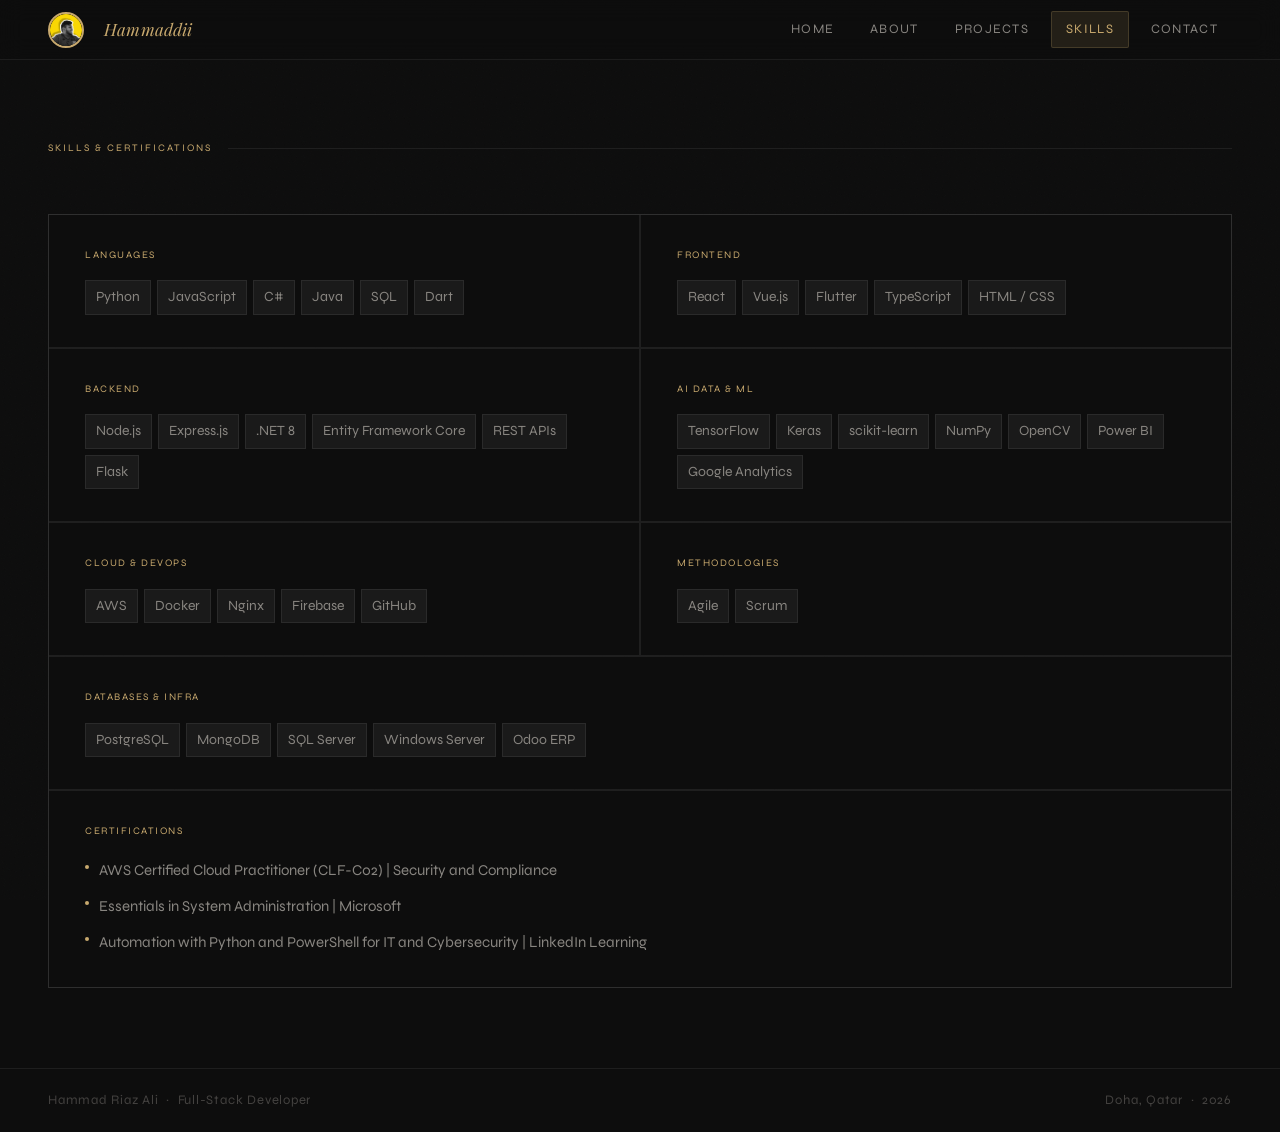
<file: skills.html>
<!DOCTYPE html>
<html lang="en">
<head>
<meta charset="UTF-8">
<meta name="viewport" content="width=device-width, initial-scale=1.0">
<title>Skills | Hammad Riaz Ali</title>
<link rel="stylesheet" href="style.css">
</head>
<body>

<nav>
  <div class="nav-brand"><img src="profile.png" class="nav-avatar" alt="Hammad"><a href="index.html" class="nav-name"><span>Hammaddii</span></a></div>
  <div class="nav-links">
    <a href="index.html">Home</a>
    <a href="about.html">About</a>
    <a href="projects.html">Projects</a>
    <a href="skills.html" class="active">Skills</a>
    <a href="contact.html">Contact</a>
  </div>
</nav>

<div class="page active">
  <div class="container-wide">
    <p class="section-label">Skills & certifications</p>
    <div class="skills-wrap">

      <div class="skill-block">
        <p class="skill-cat">Languages</p>
        <div class="skill-items">
          <span class="skill-tag">Python</span>
          <span class="skill-tag">JavaScript</span>
          <span class="skill-tag">C#</span>
          <span class="skill-tag">Java</span>
          <span class="skill-tag">SQL</span>
          <span class="skill-tag">Dart</span>
        </div>
      </div>

      <div class="skill-block">
        <p class="skill-cat">Frontend</p>
        <div class="skill-items">
          <span class="skill-tag">React</span>
          <span class="skill-tag">Vue.js</span>
          <span class="skill-tag">Flutter</span>
          <span class="skill-tag">TypeScript</span>
          <span class="skill-tag">HTML / CSS</span>
        </div>
      </div>

      <div class="skill-block">
        <p class="skill-cat">Backend</p>
        <div class="skill-items">
          <span class="skill-tag">Node.js</span>
          <span class="skill-tag">Express.js</span>
          <span class="skill-tag">.NET 8</span>
          <span class="skill-tag">Entity Framework Core</span>
          <span class="skill-tag">REST APIs</span>
          <span class="skill-tag">Flask</span>
        </div>
      </div>

      <div class="skill-block">
        <p class="skill-cat">AI Data & ML</p>
        <div class="skill-items">
          <span class="skill-tag">TensorFlow</span>
          <span class="skill-tag">Keras</span>
          <span class="skill-tag">scikit-learn</span>
          <span class="skill-tag">NumPy</span>
          <span class="skill-tag">OpenCV</span>
          <span class="skill-tag">Power BI</span>
          <span class="skill-tag">Google Analytics</span>
        </div>
      </div>

      <div class="skill-block">
        <p class="skill-cat">Cloud & DevOps</p>
        <div class="skill-items">
          <span class="skill-tag">AWS</span>
          <span class="skill-tag">Docker</span>
          <span class="skill-tag">Nginx</span>
          <span class="skill-tag">Firebase</span>
          <span class="skill-tag">GitHub</span>
        </div>
      </div>
      
      <div class="skill-block">
        <p class="skill-cat">Methodologies</p>
        <div class="skill-items">
          <span class="skill-tag">Agile</span>
          <span class="skill-tag">Scrum</span>
        </div>
      </div>

      <div class="skill-block" style="grid-column: 1 / -1">
        <p class="skill-cat">Databases & Infra</p>
        <div class="skill-items">
          <span class="skill-tag">PostgreSQL</span>
          <span class="skill-tag">MongoDB</span>
          <span class="skill-tag">SQL Server</span>
          <span class="skill-tag">Windows Server</span>
          <span class="skill-tag">Odoo ERP</span>
        </div>
      </div>


      <div class="cert-block">
        <p class="skill-cat">Certifications</p>
        <div class="cert-list">
          <div class="cert-item">
            <div class="cert-dot"></div>
            <span>AWS Certified Cloud Practitioner (CLF-C02) | Security and Compliance</span>
          </div>
          <div class="cert-item">
            <div class="cert-dot"></div>
            <span>Essentials in System Administration | Microsoft</span>
          </div>
          <div class="cert-item">
            <div class="cert-dot"></div>
            <span>Automation with Python and PowerShell for IT and Cybersecurity | LinkedIn Learning</span>
          </div>
        </div>
      </div>

    </div>
  </div>

  <footer class="page-footer">
    <span class="footer-text">Hammad Riaz Ali &nbsp;·&nbsp; Full-Stack Developer</span>
    <span class="footer-text">Doha, Qatar &nbsp;·&nbsp; 2026</span>
  </footer>
</div>

</body>
</html>
</file>
<file: style.css>
@import url('https://fonts.googleapis.com/css2?family=Playfair+Display:ital,wght@0,400;0,500;1,400&family=Syne:wght@300;400;500&display=swap');

*, *::before, *::after { box-sizing: border-box; margin: 0; padding: 0; }

:root {
  --bg: #0D0D0D;
  --bg2: #141414;
  --bg3: #1A1A1A;
  --ink: #F0EDE8;
  --ink-muted: #888580;
  --ink-faint: #444240;
  --accent: #C8A96E;
  --accent-dim: rgba(200,169,110,0.12);
  --border: rgba(255,255,255,0.07);
  --border-hover: rgba(200,169,110,0.4);
  --serif: 'Playfair Display', Georgia, serif;
  --sans: 'Syne', sans-serif;
}

html { scroll-behavior: smooth; }

body {
  background: var(--bg);
  color: var(--ink);
  font-family: var(--sans);
  font-size: 16px;
  line-height: 1.75;
  font-weight: 300;
}

/* NOISE OVERLAY */
body::before {
  content: '';
  position: fixed; inset: 0; z-index: 0;
  background-image: url("data:image/svg+xml,%3Csvg viewBox='0 0 256 256' xmlns='http://www.w3.org/2000/svg'%3E%3Cfilter id='noise'%3E%3CfeTurbulence type='fractalNoise' baseFrequency='0.9' numOctaves='4' stitchTiles='stitch'/%3E%3C/filter%3E%3Crect width='100%25' height='100%25' filter='url(%23noise)' opacity='0.04'/%3E%3C/svg%3E");
  background-size: 200px;
  pointer-events: none;
  opacity: 0.5;
}

/* NAV */
nav {
  position: fixed; top: 0; left: 0; right: 0; z-index: 100;
  background: rgba(13,13,13,0.85);
  backdrop-filter: blur(12px);
  -webkit-backdrop-filter: blur(12px);
  border-bottom: 1px solid var(--border);
  display: flex; align-items: center; justify-content: space-between;
  padding: 0 48px;
  height: 60px;
}
.nav-brand { display: flex; align-items: center; gap: 10px; }
.nav-name {
  font-family: var(--serif);
  font-size: 17px;
  color: var(--ink);
  text-decoration: none;
  letter-spacing: 0.01em;
}
.nav-name span { color: var(--accent); font-style: italic; }
.nav-links { display: flex; gap: 8px; align-items: center; }
.nav-links a {
  color: var(--ink-muted);
  text-decoration: none;
  font-size: 13px;
  letter-spacing: 0.1em;
  text-transform: uppercase;
  padding: 6px 14px;
  border-radius: 2px;
  transition: all 0.2s;
}
.nav-links a:hover, .nav-links a.active { color: var(--accent); }
.nav-links a.active {
  background: var(--accent-dim);
  border: 1px solid rgba(200,169,110,0.2);
}

/* PAGE SYSTEM */
.page {
  display: none;
  padding-top: 60px;
  position: relative;
  z-index: 1;
  animation: pageIn 0.4s ease;
}
.page.active { display: block; }

@keyframes pageIn {
  from { opacity: 0; transform: translateY(10px); }
  to { opacity: 1; transform: translateY(0); }
}

/* CONTAINERS */
.container { max-width: 1160px; margin: 0 auto; padding: 80px 48px; }
.container-wide { max-width: 1300px; margin: 0 auto; padding: 80px 48px; }

/* SECTION LABEL */
.section-label {
  font-size: 10px;
  letter-spacing: 0.2em;
  text-transform: uppercase;
  color: var(--accent);
  margin-bottom: 56px;
  display: flex; align-items: center; gap: 16px;
}
.section-label::after {
  content: '';
  flex: 1; height: 1px;
  background: var(--border);
}

/* HERO PAGE */
.hero-wrap {
  display: flex;
  flex-direction: column;
  justify-content: center;
  min-height: 800px;
  padding: 0 48px;
  max-width: 1100px;
  margin: 0 auto;
}
.hero-eyebrow {
  font-size: 13px; letter-spacing: 0.2em; text-transform: uppercase;
  color: var(--accent); margin-bottom: 24px;
  opacity: 0; animation: fadeUp 0.5s ease forwards 0.1s;
}
.hero-name {
  font-family: var(--serif);
  font-size: clamp(56px, 9vw, 96px);
  line-height: 1.0;
  font-weight: 400;
  margin-bottom: 8px;
  opacity: 0; animation: fadeUp 0.5s ease forwards 0.2s;
}
.hero-name em { font-style: italic; color: var(--accent); }
.hero-role {
  font-size: 15px; letter-spacing: 0.06em;
  color: var(--ink-muted); margin-bottom: 36px;
  opacity: 0; animation: fadeUp 0.5s ease forwards 0.3s;
}
.hero-summary {
  max-width: 500px; font-size: 17px; line-height: 1.9;
  color: var(--ink-muted); margin-bottom: 48px;
  opacity: 0; animation: fadeUp 0.5s ease forwards 0.4s;
}
.hero-cta {
  display: flex; gap: 16px; flex-wrap: wrap;
  opacity: 0; animation: fadeUp 0.5s ease forwards 0.5s;
}
.btn {
  display: inline-block; padding: 11px 28px;
  font-family: var(--sans); font-size: 11px;
  letter-spacing: 0.1em; text-transform: uppercase;
  text-decoration: none; cursor: pointer;
  transition: all 0.2s; border: none;
}
.btn-outline {
  border: 1px solid var(--border-hover);
  color: var(--accent); background: transparent;
}
.btn-outline:hover { background: var(--accent-dim); }
.btn-solid {
  background: var(--accent); color: #0D0D0D; font-weight: 500;
}
.btn-solid:hover { background: #d4b87a; }

/* HERO ACCENT LINE */
.hero-line {
  position: fixed; right: 48px; top: 50%;
  transform: translateY(-50%);
  display: flex; flex-direction: column; align-items: center; gap: 12px;
  opacity: 0; animation: fadeUp 0.5s ease forwards 0.8s;
}
.hero-line-bar {
  width: 1px; height: 80px; background: linear-gradient(to bottom, transparent, var(--accent), transparent);
}
.hero-line-text {
  font-size: 9px; letter-spacing: 0.2em; text-transform: uppercase;
  color: var(--ink-faint); writing-mode: vertical-rl;
}

/* ABOUT PAGE */
.about-grid { display: grid; grid-template-columns: 1.2fr 1fr; gap: 80px; align-items: start; }
.about-text { font-size: 17px; line-height: 1.9; color: var(--ink-muted); }
.about-text p { margin-bottom: 20px; }
.about-text strong { color: var(--ink); font-weight: 500; }
.about-text a { color: var(--accent); text-decoration: none; }
.about-aside { display: flex; flex-direction: column; gap: 0; }
.stat-row {
  padding: 24px 0; border-bottom: 1px solid var(--border);
  display: flex; flex-direction: column; gap: 6px;
}
.stat-row:first-child { border-top: 1px solid var(--border); }
.stat-num {
  font-family: var(--serif); font-size: 42px;
  color: var(--accent); line-height: 1; font-weight: 400;
}
.stat-desc { font-size: 12px; color: var(--ink-muted); letter-spacing: 0.04em; }

/* PROJECTS PAGE */
.projects-grid {
  display: grid;
  grid-template-columns: 1fr 1fr;
  gap: 1px;
  background: var(--border);
  border: 1px solid var(--border);
}
.project-card {
  background: var(--bg);
  padding: 40px 36px;
  transition: background 0.25s;
  position: relative; overflow: hidden;
  cursor: default;
}
.project-card::before {
  content: '';
  position: absolute; top: 0; left: 0; right: 0;
  height: 2px; background: var(--accent);
  transform: scaleX(0); transform-origin: left;
  transition: transform 0.3s ease;
}
.project-card:hover { background: var(--bg2); }
.project-card:hover::before { transform: scaleX(1); }
.project-num {
  font-size: 10px; letter-spacing: 0.15em;
  color: var(--ink-faint); margin-bottom: 20px;
}
.project-name {
  font-family: var(--serif); font-size: 24px;
  color: var(--ink); margin-bottom: 12px; line-height: 1.2;
}
.project-desc {
  font-size: 15px; color: var(--ink-muted);
  line-height: 1.8; margin-bottom: 24px;
}
.project-tags { display: flex; flex-wrap: wrap; gap: 6px; }
.tag {
  font-size: 10px; letter-spacing: 0.06em; text-transform: uppercase;
  padding: 3px 9px;
  border: 1px solid var(--border);
  color: var(--ink-muted);
  background: var(--bg3);
}
.project-card:hover .tag { border-color: rgba(200,169,110,0.2); }

/* SKILLS PAGE */
.skills-wrap { display: grid; grid-template-columns: 1fr 1fr; gap: 2px; background: var(--border); border: 1px solid var(--border); }
.skill-block {
  background: var(--bg); padding: 32px 36px;
  transition: background 0.2s;
}
.skill-block:hover { background: var(--bg2); }
.skill-cat {
  font-size: 10px; letter-spacing: 0.15em; text-transform: uppercase;
  color: var(--accent); margin-bottom: 16px;
}
.skill-items {
  display: flex; flex-wrap: wrap; gap: 6px;
}
.skill-tag {
  font-size: 14px; padding: 4px 10px;
  border: 1px solid var(--border);
  color: var(--ink-muted);
  background: var(--bg3);
  transition: all 0.2s;
}
.skill-block:hover .skill-tag {
  border-color: rgba(200,169,110,0.2);
  color: var(--ink);
}

.cert-block {
  background: var(--bg); padding: 32px 36px;
  grid-column: 1 / -1;
  transition: background 0.2s;
}
.cert-block:hover { background: var(--bg2); }
.cert-list { display: flex; flex-direction: column; gap: 10px; margin-top: 4px; }
.cert-item {
  display: flex; align-items: flex-start; gap: 10px;
  font-size: 15px; color: var(--ink-muted);
}
.cert-dot {
  width: 4px; height: 4px; border-radius: 50%;
  background: var(--accent); margin-top: 8px; flex-shrink: 0;
}

/* CONTACT PAGE */
.contact-grid { display: grid; grid-template-columns: 1fr 1fr; gap: 80px; align-items: start; }
.contact-heading {
  font-family: var(--serif); font-size: 52px;
  line-height: 1.1; margin-bottom: 20px; font-weight: 400;
}
.contact-heading em { font-style: italic; color: var(--accent); }
.contact-sub { font-size: 16px; color: var(--ink-muted); line-height: 1.8; }
.contact-links { display: flex; flex-direction: column; gap: 12px; }
.contact-link {
  display: flex; flex-direction: column; gap: 3px;
  text-decoration: none;
  padding: 20px 24px;
  border: 1px solid var(--border);
  background: var(--bg2);
  transition: all 0.2s;
}
.contact-link:hover {
  border-color: var(--border-hover);
  background: var(--accent-dim);
}
.contact-link-label {
  font-size: 10px; letter-spacing: 0.12em; text-transform: uppercase;
  color: var(--ink-faint);
}
.contact-link-val { font-size: 16px; color: var(--ink); }
.contact-link:hover .contact-link-val { color: var(--accent); }

/* FOOTER */
.page-footer {
  border-top: 1px solid var(--border);
  padding: 20px 48px;
  display: flex; justify-content: space-between; align-items: center;
  position: relative; z-index: 1;
}
.footer-text { font-size: 13px; color: var(--ink-faint); letter-spacing: 0.06em; }

@keyframes fadeUp {
  from { opacity: 0; transform: translateY(14px); }
  to { opacity: 1; transform: translateY(0); }
}

@media (max-width: 700px) {
  nav { padding: 0 20px; }
  .hero-wrap, .container, .container-wide { padding-left: 24px; padding-right: 24px; }
  .about-grid, .projects-grid, .skills-wrap, .contact-grid { grid-template-columns: 1fr; }
  .cert-block { grid-column: 1; }
  .hero-line { display: none; }
  .page-footer { padding: 16px 24px; flex-direction: column; gap: 6px; text-align: center; }
}

/* Nav avatar */
.nav-avatar {
  width: 36px;
  height: 36px;
  border-radius: 50%;
  object-fit: cover;
  margin-right: 10px;
  border: 2px solid var(--accent);
  flex-shrink: 0;
}

/* Hero split layout */
.hero-wrap--split {
  flex-direction: row;
  align-items: center;
  justify-content: space-between;
  gap: 60px;
  padding: 0 48px;
}
.hero-content {
  flex: 1;
  display: flex;
  flex-direction: column;
}
.hero-photo-wrap {
  flex-shrink: 0;
  width: 340px;
  opacity: 0;
  animation: fadeUp 0.6s ease forwards 0.4s;
}
.hero-photo {
  width: 100%;
  aspect-ratio: 3 / 4;
  object-fit: cover;
  object-position: top center;
  border: 1px solid var(--border);
  filter: grayscale(20%);
  display: block;
}
.hero-photo:hover {
  filter: grayscale(0%);
  transition: filter 0.4s ease;
}

@media (max-width: 700px) {
  .hero-wrap--split {
    flex-direction: column-reverse;
    gap: 32px;
    padding: 40px 24px 0;
  }
  .hero-photo-wrap {
    width: 100%;
    max-width: 280px;
    align-self: center;
  }
}

/* Hero photo frame treatment — override previous plain border */
.hero-photo-wrap {
  position: relative;
}
.hero-photo-wrap::before {
  content: '';
  position: absolute;
  inset: -1px;
  background: linear-gradient(
    145deg,
    rgba(200,169,110,0.6) 0%,
    rgba(200,169,110,0.1) 40%,
    transparent 70%
  );
  z-index: 1;
  pointer-events: none;
}
.hero-photo-wrap::after {
  content: '';
  position: absolute;
  bottom: -16px;
  right: -16px;
  width: 100%;
  height: 100%;
  border: 1px solid rgba(200,169,110,0.3);
  z-index: 0;
  pointer-events: none;
}

.hero-photo {
  position: relative;
  z-index: 1;
  border: none;
  display: block;
  filter: grayscale(10%) contrast(1.05);
  transition: filter 0.4s ease, transform 0.4s ease;
}
.hero-photo-wrap:hover .hero-photo {
  filter: grayscale(0%) contrast(1.08);
  transform: translate(-4px, -4px);
}
.hero-photo-wrap:hover::after {
  border-color: rgba(200,169,110,0.55);
  transition: border-color 0.4s ease;
}
</file>
